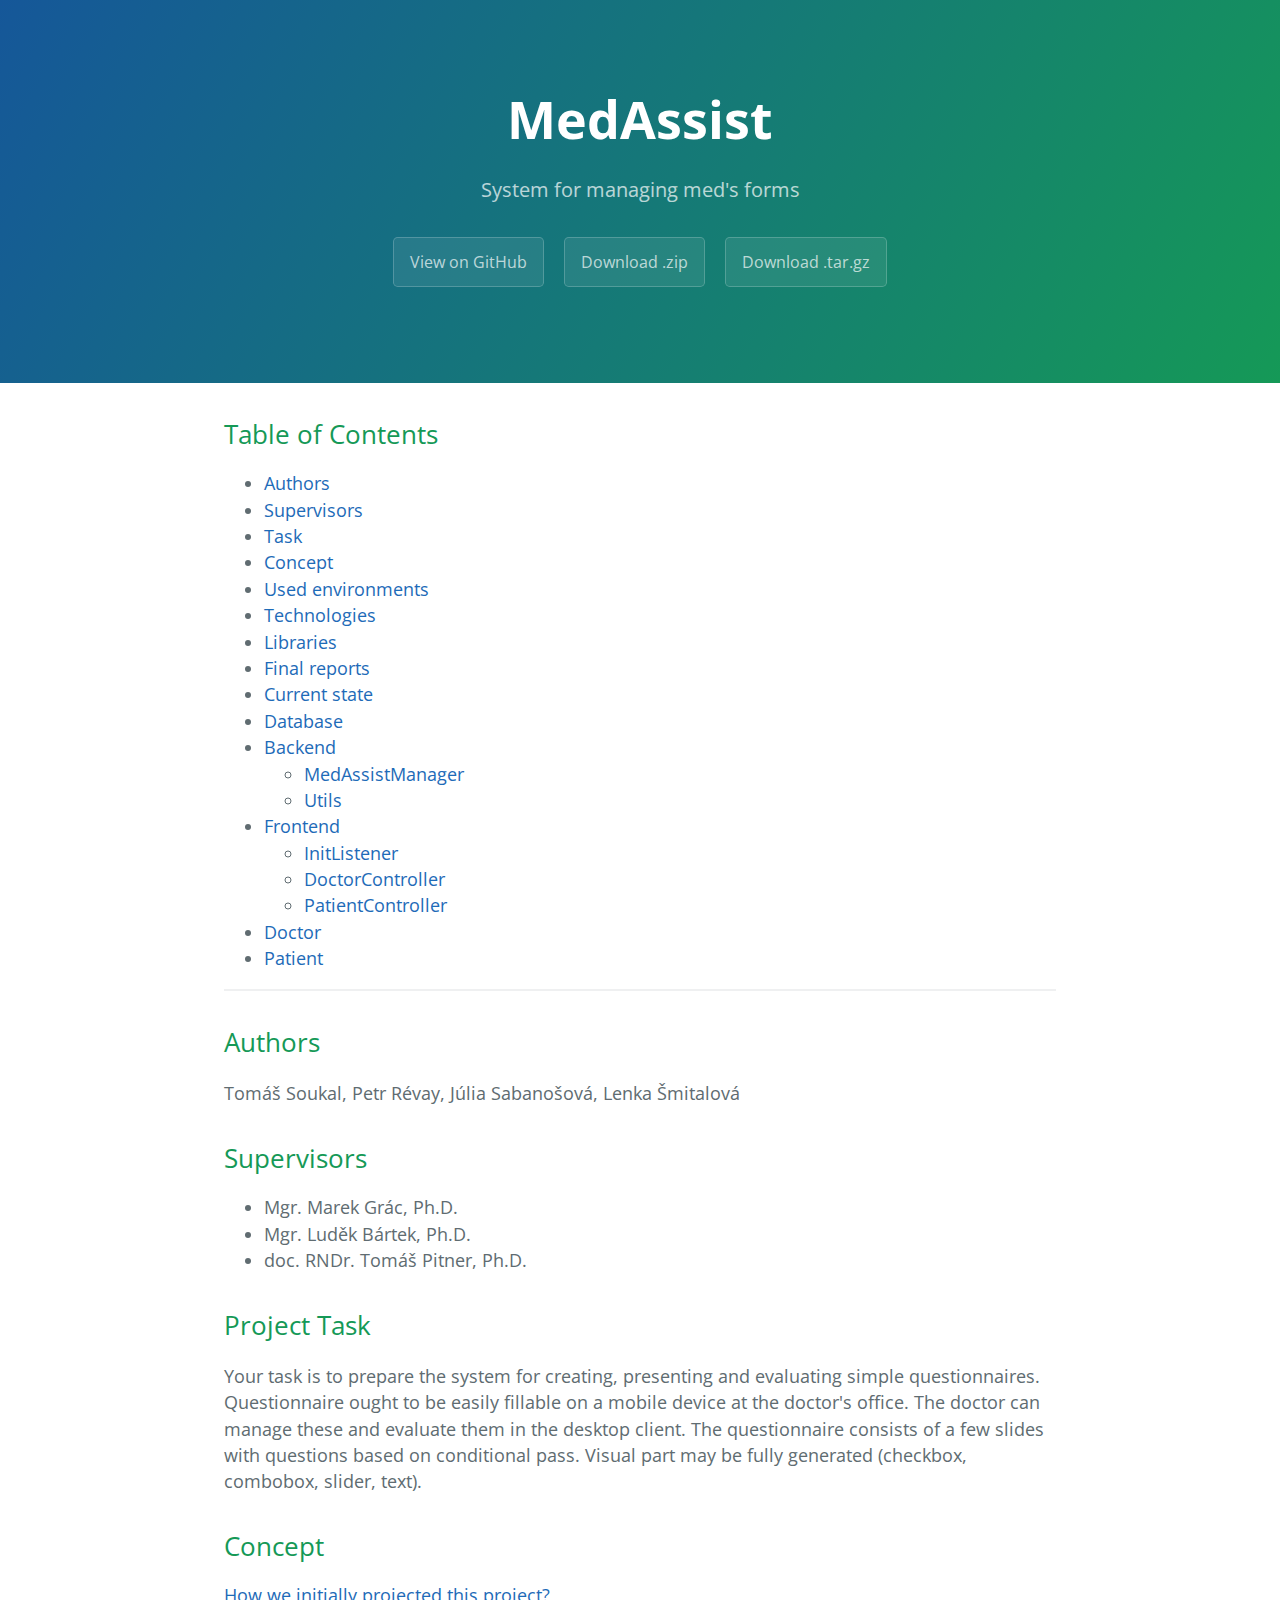
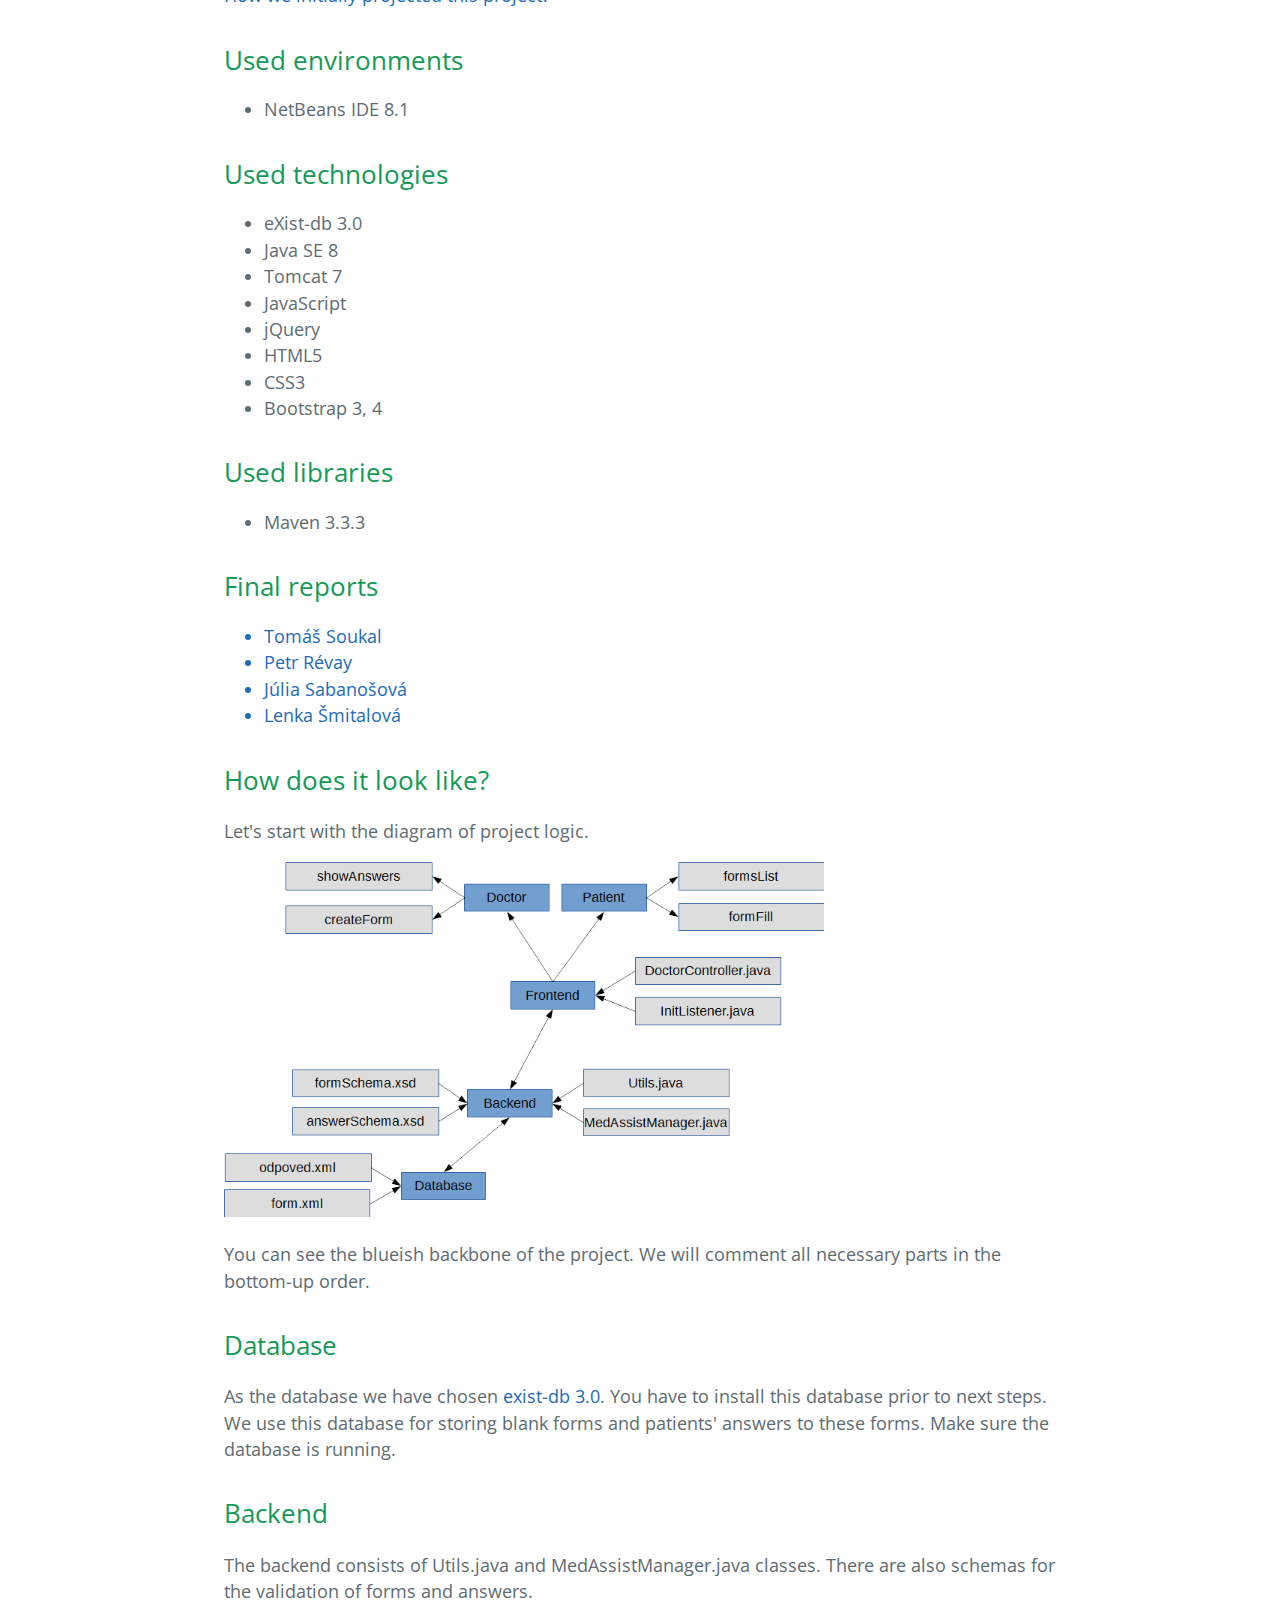
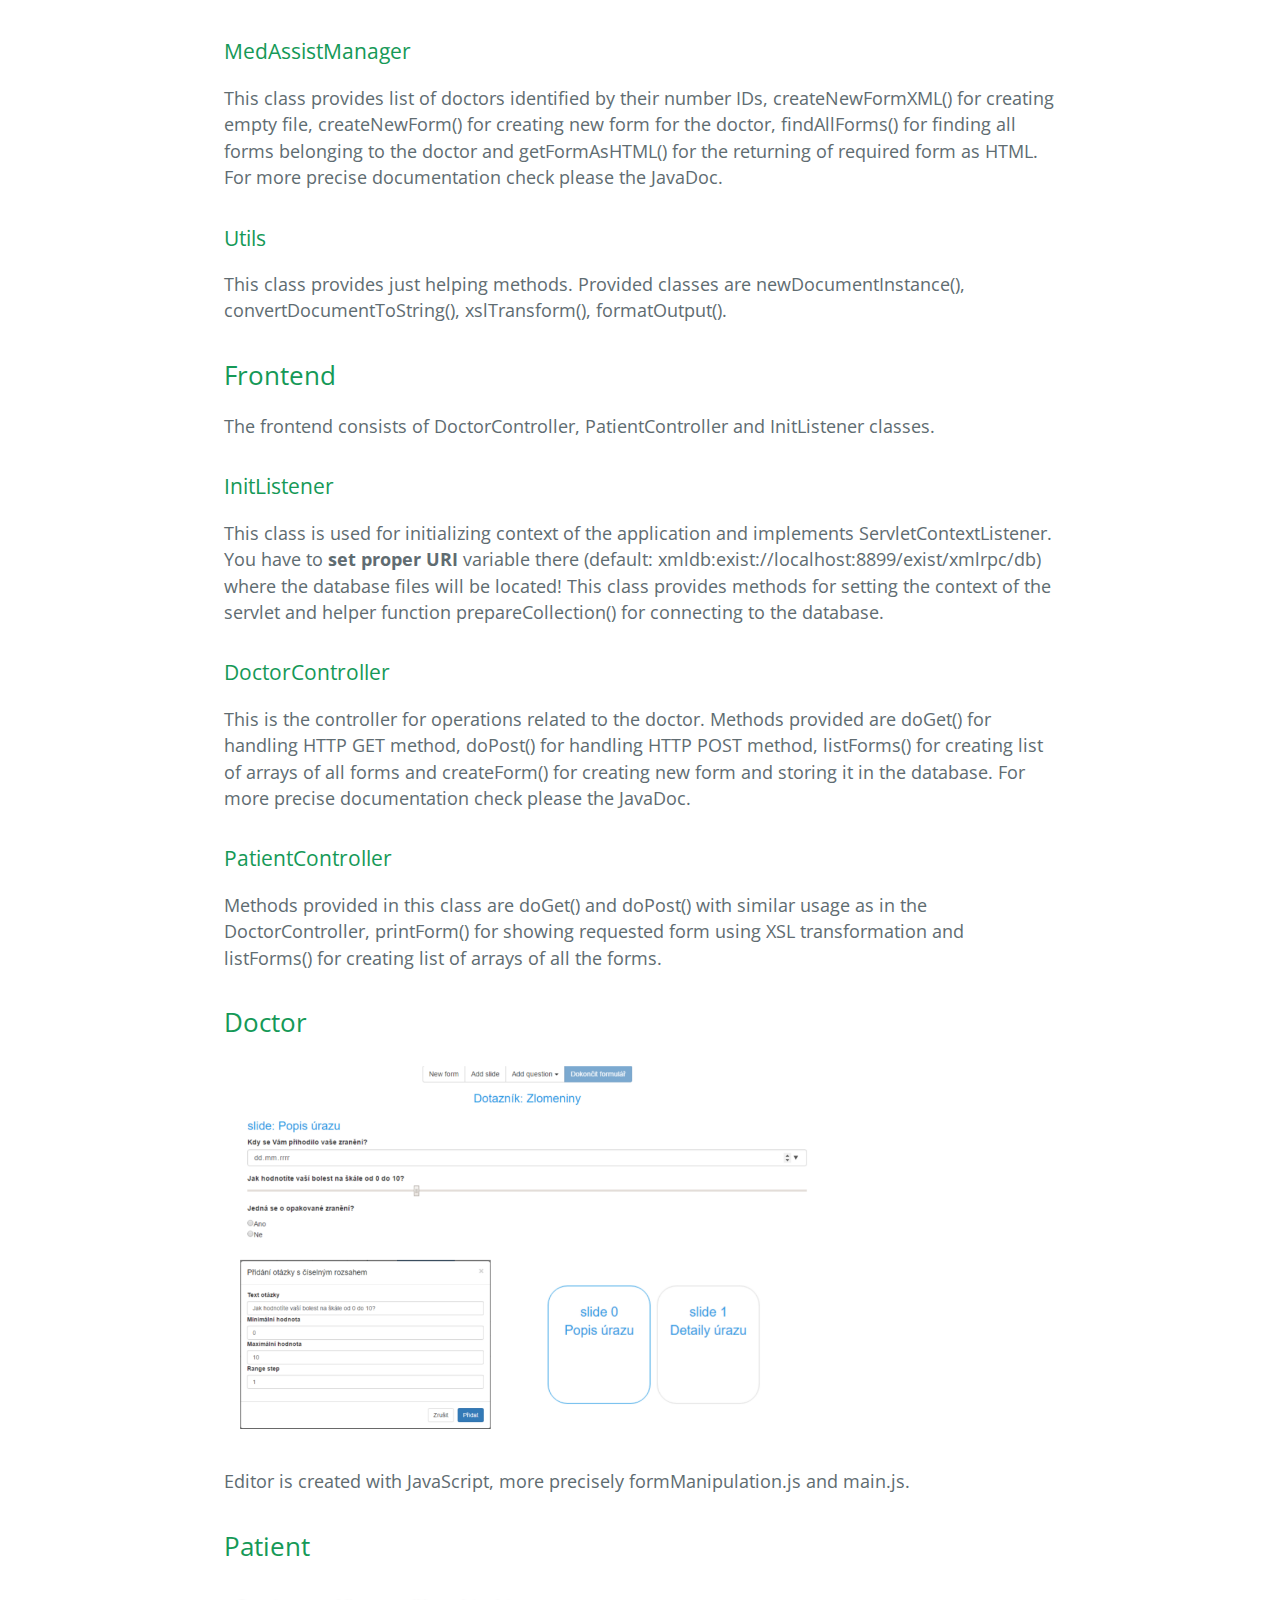
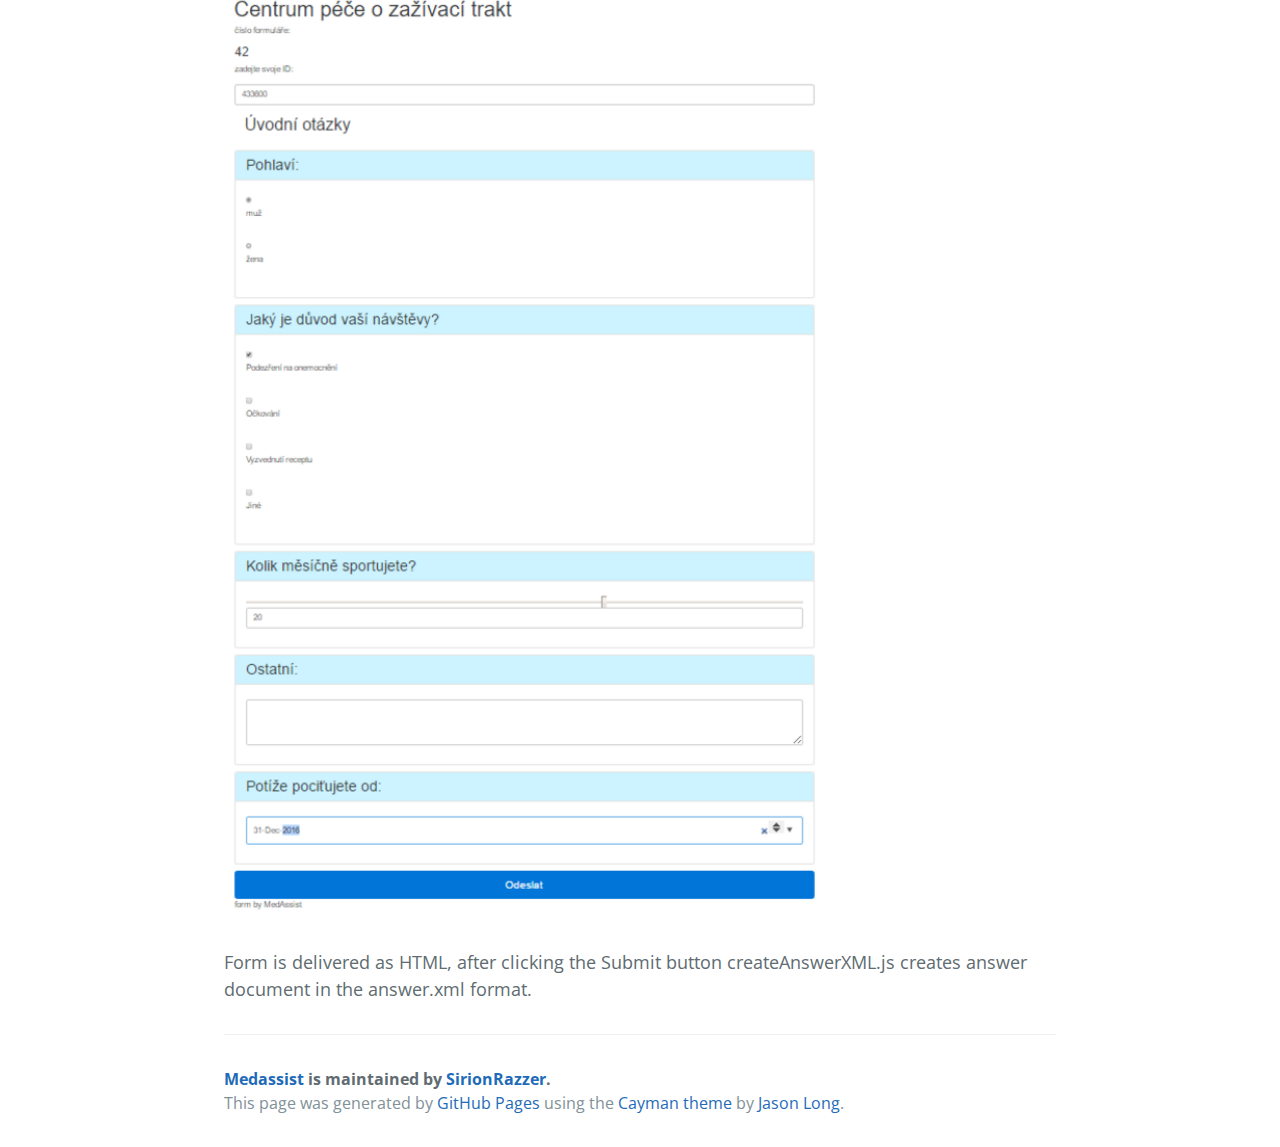
<file: index.html>
<!DOCTYPE html>
<html lang="en-us">
  <head>
    <meta charset="UTF-8">
    <title>Medassist by SirionRazzer</title>
    <meta name="viewport" content="width=device-width, initial-scale=1">
    <link rel="stylesheet" type="text/css" href="stylesheets/normalize.css" media="screen">
    <link href='https://fonts.googleapis.com/css?family=Open+Sans:400,700' rel='stylesheet' type='text/css'>
    <link rel="stylesheet" type="text/css" href="stylesheets/stylesheet.css" media="screen">
    <link rel="stylesheet" type="text/css" href="stylesheets/github-light.css" media="screen">
  </head>
  <body>
    <section class="page-header">
      <h1 class="project-name">MedAssist</h1>
      <h2 class="project-tagline">System for managing med&#39;s forms</h2>
      <a href="https://github.com/SirionRazzer/MedAssist" class="btn">View on GitHub</a>
      <a href="https://github.com/SirionRazzer/MedAssist/zipball/master" class="btn">Download .zip</a>
      <a href="https://github.com/SirionRazzer/MedAssist/tarball/master" class="btn">Download .tar.gz</a>
    </section>

    <section class="main-content">
<h2>
<a id="toc" class="anchor" href="#toc" aria-hidden="true"><span aria-hidden="true" class="octicon octicon-link"></span></a>Table of Contents</h2>
<ul>
  <li><a href="#Authors">Authors</a></li>
  <li><a href="#Supervisors">Supervisors</a></li>
  <li><a href="#Task">Task</a></li>
  <li><a href="#Concept">Concept</a></li>
  <li><a href="#Environments">Used environments</a></li>
  <li><a href="#Technologies">Technologies</a></li>
  <li><a href="#Libraries">Libraries</a></li>
  <li><a href="#Reports">Final reports</a></li>
  <li><a href="#State">Current state</a></li>
  <li><a href="#Database">Database</a></li>
  <li><a href="#Backend">Backend</a></li>
  <ul>
    <li><a href="#MedAssistManager">MedAssistManager</a></li>
    <li><a href="#Utils">Utils</a></li>
  </ul>  
  <li><a href="#Frontend">Frontend</a></li>
   <ul>
    <li><a href="#InitListener">InitListener</a></li>
    <li><a href="#DoctorController">DoctorController</a></li>
    <li><a href="#PatientController">PatientController</a></li>
  </ul>  
  <li><a href="#Doctor">Doctor</a></li>
  <li><a href="#Patient">Patient</a></li>
</ul>
<hr/>
<h2>
<a id="Authors" class="anchor" href="#authors" aria-hidden="true"><span aria-hidden="true" class="octicon octicon-link"></span></a>Authors</h2>
      <p>Tomáš Soukal, Petr Révay, Júlia Sabanošová, Lenka Šmitalová</p>

<h2>
<a id="Supervisors" class="anchor" href="#supervisors" aria-hidden="true"><span aria-hidden="true" class="octicon octicon-link"></span></a>Supervisors</h2>
<ul>
  <li>Mgr. Marek Grác, Ph.D.</li>
  <li>Mgr. Luděk Bártek, Ph.D.</li>
  <li>doc. RNDr. Tomáš Pitner, Ph.D.</li>
</ul>

<h2>
<a id="Task" class="anchor" href="#task" aria-hidden="true"><span aria-hidden="true" class="octicon octicon-link"></span></a>Project Task</h2>
<p>Your task is to prepare the system for creating, presenting and evaluating simple questionnaires. Questionnaire ought to be easily fillable on a mobile device at the doctor's office. The doctor can manage these and evaluate them in the desktop client. The questionnaire consists of a few slides with questions based on conditional pass. Visual part may be fully generated (checkbox, combobox, slider, text).</p>


<h2>
<a id="Concept" class="anchor" href="#concept" aria-hidden="true"><span aria-hidden="true" class="octicon octicon-link"></span></a>Concept</h2>
<a href="concept.html">How we initially projected this project?</a>

<h2>
<a id="Environments" class="anchor" href="#environments" aria-hidden="true"><span aria-hidden="true" class="octicon octicon-link"></span></a>Used environments</h2>
<ul>
  <li>NetBeans IDE 8.1</li>
</ul>

<h2>
<a id="Technologies" class="anchor" href="#technologies" aria-hidden="true"><span aria-hidden="true" class="octicon octicon-link"></span></a>Used technologies</h2>
<ul>
  <li>eXist-db 3.0</li>
  <li>Java SE 8</li>
  <li>Tomcat 7</li>
  <li>JavaScript</li>
  <li>jQuery</li>
  <li>HTML5</li>
  <li>CSS3</li>
  <li>Bootstrap 3, 4</li>
</ul>

<h2>
<a id="Libraries" class="anchor" href="#libraries" aria-hidden="true"><span aria-hidden="true" class="octicon octicon-link"></span></a>Used libraries</h2>
<ul>
  <li>Maven 3.3.3</li>
</ul>


<h2>
<a id="Reports" class="anchor" href="#reports" aria-hidden="true"><span aria-hidden="true" class="octicon octicon-link"></span></a>Final reports</h2>
<ul>
  <a href="https://github.com/SirionRazzer/MedAssist/blob/master/soukal_report.html"><li>Tomáš Soukal</li></a>
  <a href="https://github.com/SirionRazzer/MedAssist/blob/master/revay_report.html"><li>Petr Révay</li></a>
  <a href="https://github.com/SirionRazzer/MedAssist/blob/master/sabanosova_report.html"><li>Júlia Sabanošová</li></a>
  <a href="https://github.com/SirionRazzer/MedAssist/blob/master/smitalova_report.html"><li>Lenka Šmitalová</li></a>
</ul>
<h2>
<a id="State" class="anchor" href="#state" aria-hidden="true"><span aria-hidden="true" class="octicon octicon-link"></span></a>How does it look like?</h2>

<p>Let's start with the diagram of project logic.</p>
<img border="0" alt="MedAssist project diagram" src="appStructure.png" width="600"/>
<p>You can see the blueish backbone of the project. We will comment all necessary parts in the bottom-up order.</p>
      
<h2>
<a id="Database" class="anchor" href="#database" aria-hidden="true"><span aria-hidden="true" class="octicon octicon-link"></span></a>Database</h2>
<p>As the database we have chosen <a href="http://exist-db.org/exist/apps/homepage/index.html">exist-db 3.0</a>. You have to install this database prior to next steps. We use this database for storing blank forms and patients' answers to these forms. Make sure the database is running.</p>

<h2>
<a id="Backend" class="anchor" href="#backend" aria-hidden="true"><span aria-hidden="true" class="octicon octicon-link"></span></a>Backend</h2>
<p>The backend consists of Utils.java and MedAssistManager.java classes. There are also schemas for the validation of forms and answers.</p>
<h3>
<a id="MedAssistManager" class="anchor" href="#medmanag" aria-hidden="true"><span aria-hidden="true" class="octicon octicon-link"></span></a>MedAssistManager</h3>
<p>This class provides list of doctors identified by their number IDs, createNewFormXML() for creating empty file, createNewForm() for creating new form for the doctor, findAllForms() for finding all forms belonging to the doctor and getFormAsHTML() for the returning of required form as HTML. For more precise documentation check please the JavaDoc.</p>
<h3>
<a id="Utils" class="anchor" href="#utils" aria-hidden="true"><span aria-hidden="true" class="octicon octicon-link"></span></a>Utils</h3>
<p>This class provides just helping methods. Provided classes are newDocumentInstance(), convertDocumentToString(), xslTransform(), formatOutput().</p>



<h2>  
<a id="Frontend" class="anchor" href="#frontend" aria-hidden="true"><span aria-hidden="true" class="octicon octicon-link"></span></a>Frontend</h2>
<p>The frontend consists of DoctorController, PatientController and InitListener classes.</p>
<h3>
<a id="InitListener" class="anchor" href="#initlistener" aria-hidden="true"><span aria-hidden="true" class="octicon octicon-link"></span></a>InitListener</h3>
<p>This class is used for initializing context of the application and implements ServletContextListener. You have to <strong>set proper URI</strong> variable there (default: xmldb:exist://localhost:8899/exist/xmlrpc/db) where the database files will be located! This class provides methods for setting the context of the servlet and helper function prepareCollection() for connecting to the database.</p>

<h3>
<a id="DoctorController" class="anchor" href="#doccontrol" aria-hidden="true"><span aria-hidden="true" class="octicon octicon-link"></span></a>DoctorController</h3>
<p>This is the controller for operations related to the doctor. Methods provided are doGet() for handling HTTP GET method, doPost() for handling HTTP POST method, listForms() for creating list of arrays of all forms and createForm() for creating new form and storing it in the database.  For more precise documentation check please the JavaDoc.</p>

<h3>
<a id="PatientController" class="anchor" href="#patcontrol" aria-hidden="true"><span aria-hidden="true" class="octicon octicon-link"></span></a>PatientController</h3>
<p>Methods provided in this class are doGet() and doPost() with similar usage as in the DoctorController, printForm() for showing requested form using XSL transformation and listForms() for creating list of arrays of all the forms.</p>



<h2>  
<a id="Doctor" class="anchor" href="#doctor" aria-hidden="true"><span aria-hidden="true" class="octicon octicon-link"></span></a>Doctor</h2>
<img border="0" alt="Editor" src="editor.PNG" width="600"/>
<p>Editor is created with JavaScript, more precisely formManipulation.js and main.js.</p>
<h2>  
<a id="Patient" class="anchor" href="#patient" aria-hidden="true"><span aria-hidden="true" class="octicon octicon-link"></span></a>Patient</h2>
<img border="0" alt="Form" src="patient_form.PNG" width="600"/>
<p>Form is delivered as HTML, after clicking the Submit button createAnswerXML.js creates answer document in the answer.xml format.</p>

      <footer class="site-footer">
        <span class="site-footer-owner"><a href="https://github.com/SirionRazzer/MedAssist">Medassist</a> is maintained by <a href="https://github.com/SirionRazzer">SirionRazzer</a>.</span>

        <span class="site-footer-credits">This page was generated by <a href="https://pages.github.com">GitHub Pages</a> using the <a href="https://github.com/jasonlong/cayman-theme">Cayman theme</a> by <a href="https://twitter.com/jasonlong">Jason Long</a>.</span>
      </footer>

    </section>

  
  </body>
</html>
</file>
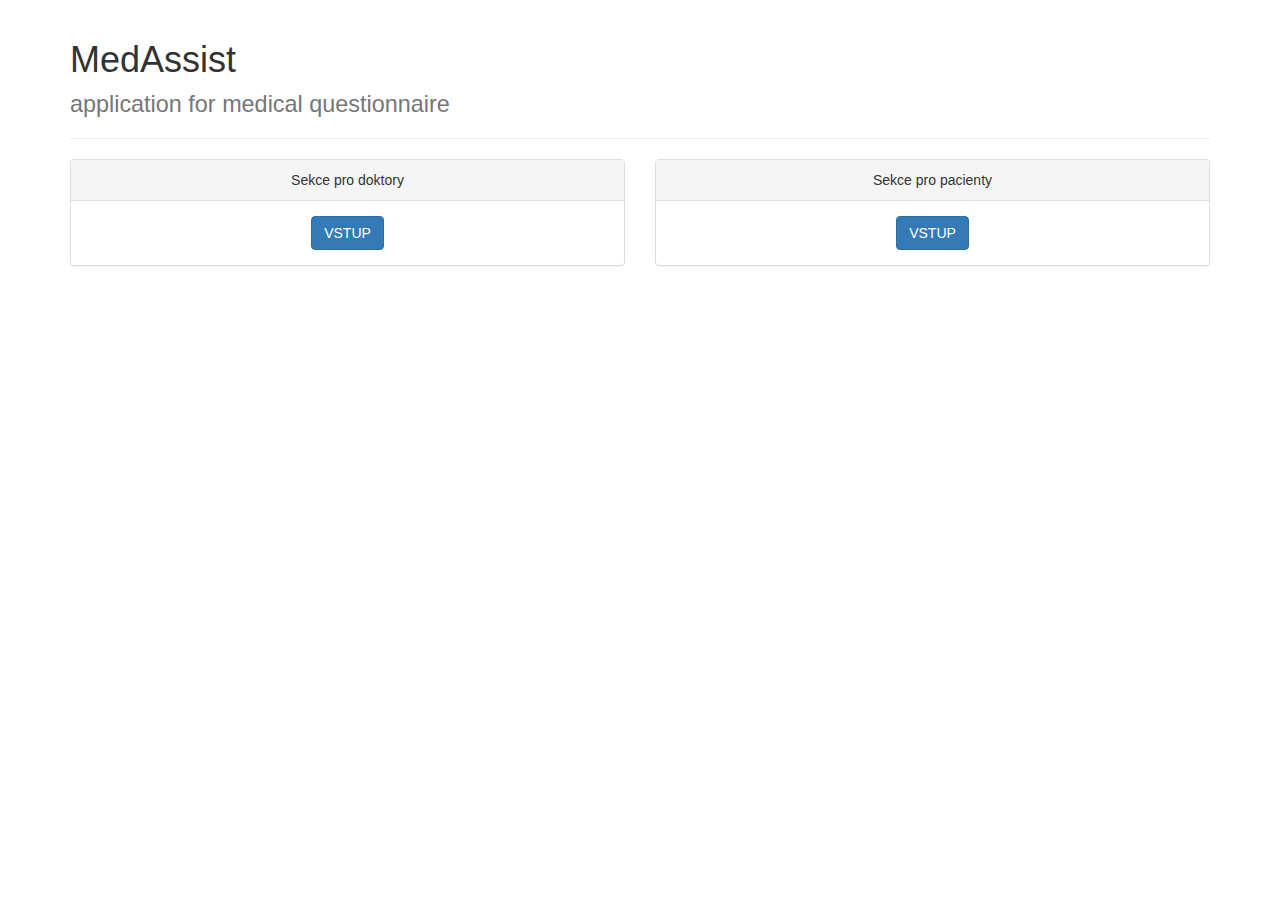
<file: Web/src/main/webapp/index.html>
<!DOCTYPE html>
<html>
    <head>
        <title>Start Page</title>
        <meta http-equiv="Content-Type" content="text/html; charset=UTF-8">
        <link href="https://maxcdn.bootstrapcdn.com/bootstrap/3.3.6/css/bootstrap.min.css" rel="stylesheet">
    </head>
    <body>
        <div class="container">
            <div class="row">
                <div class="col-sm-12">
                    <div class="page-header">
                        <h1>MedAssist<br> <small>application for medical questionnaire</small></h1>
                    </div>
                </div>


            </div>
            <div class="row text-center">
                <div class="col-sm-6">
                    <div class="panel panel-default">
                        <div class="panel-heading">
                            Sekce pro doktory
                        </div>
                        <div class="panel-body">
                            <a><button class="btn btn-primary">VSTUP</button></a>
                        </div>
                    </div>
                </div>

                <div class="col-sm-6">
                    <div class="panel panel-default">
                        <div class="panel-heading">
                            Sekce pro pacienty
                        </div>
                        <div class="panel-body">
                            <a href="Doctor/formCreatePage"><button class="btn btn-primary">VSTUP</button></a>
                        </div>
                    </div>
                </div>
            </div>
        </div>
    </body>

</html>
</file>
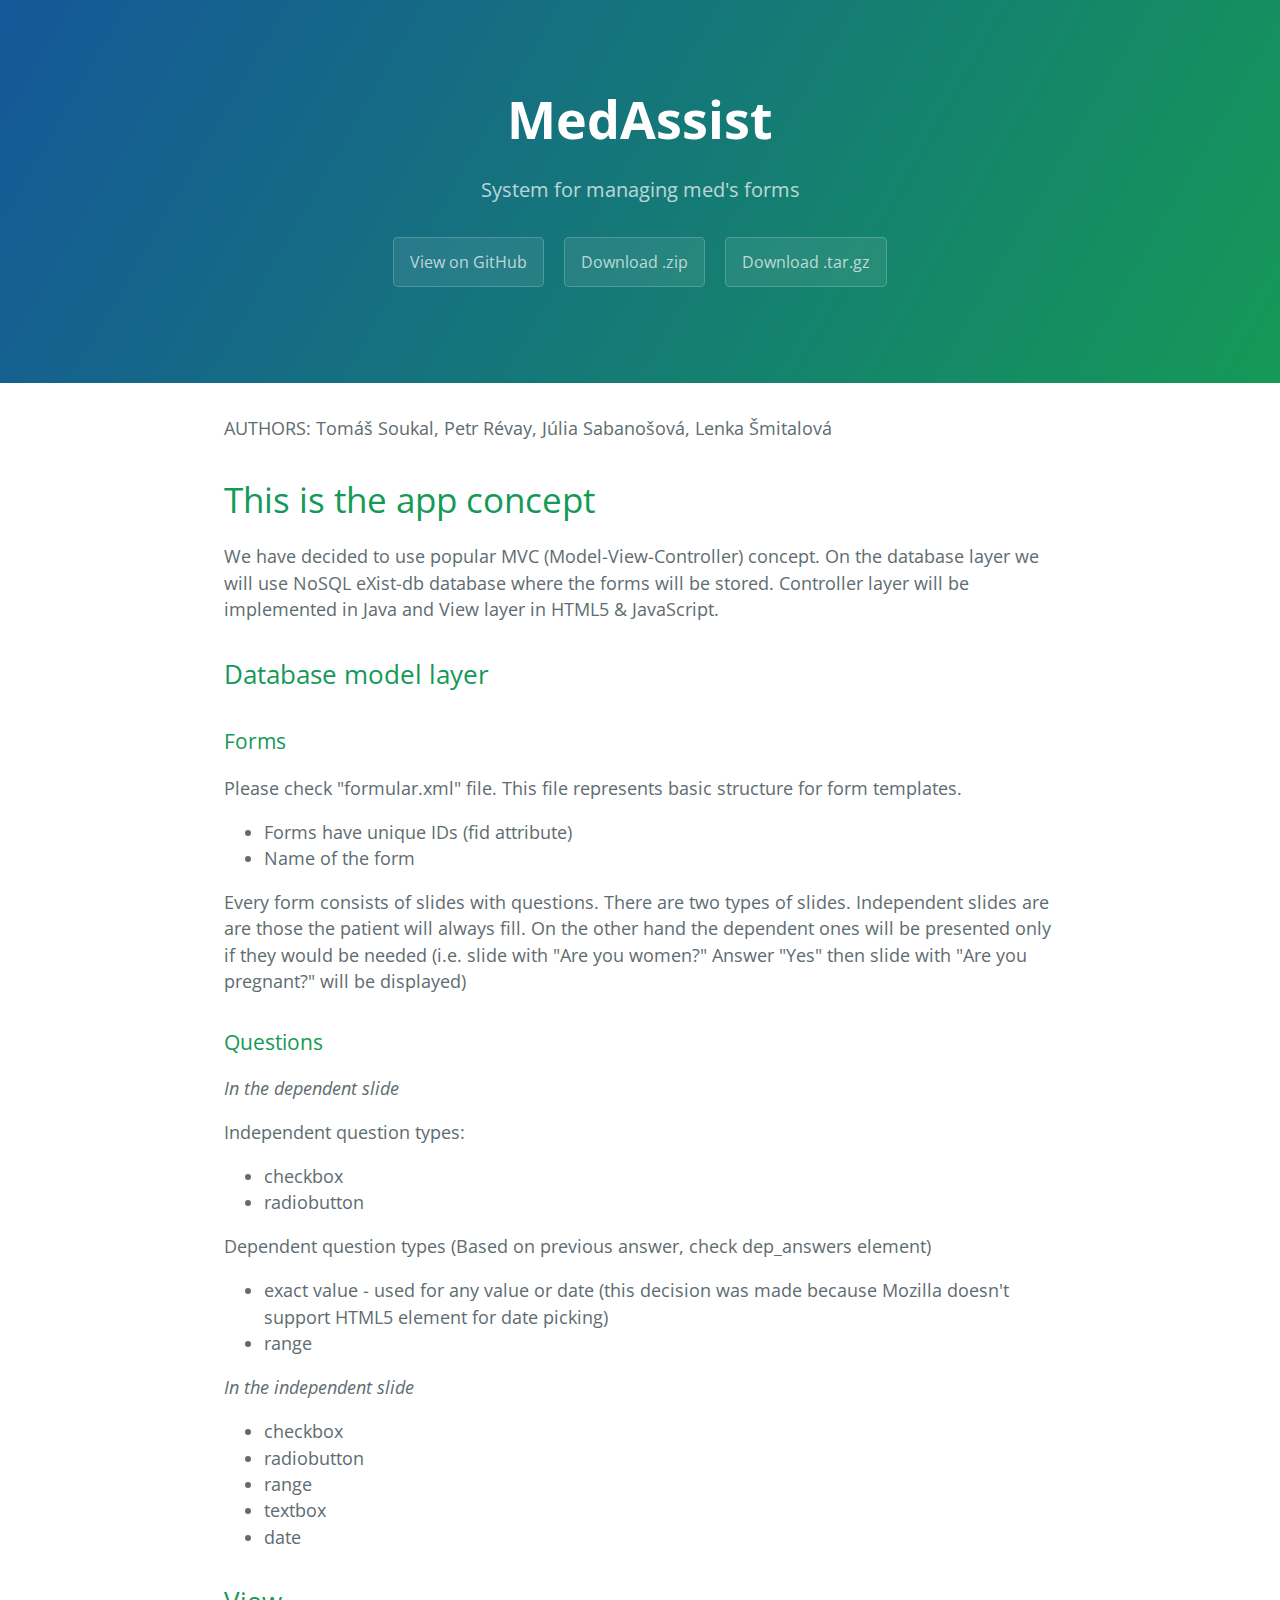
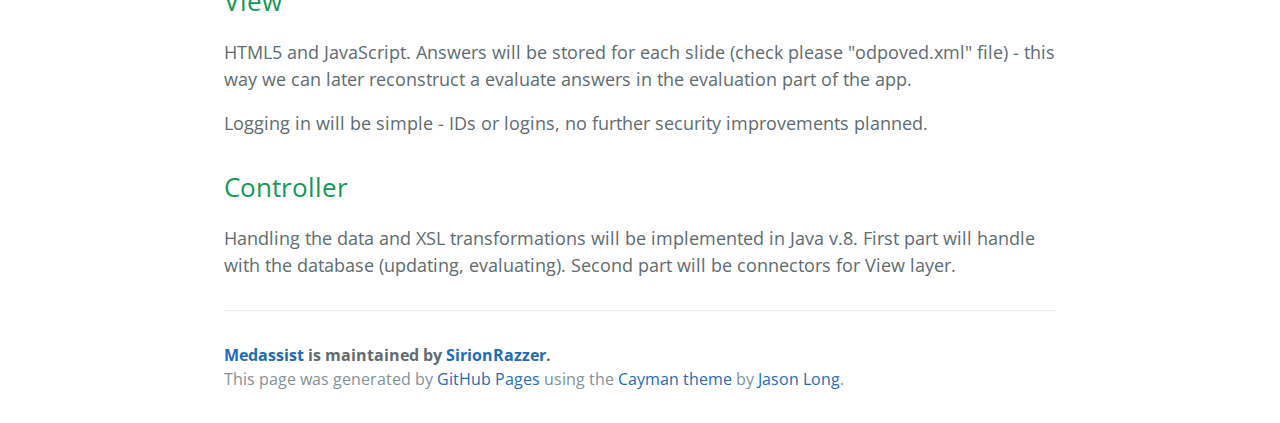
<file: concept.html>
<!DOCTYPE html>
<html lang="en-us">
  <head>
    <meta charset="UTF-8">
    <title>Medassist by SirionRazzer</title>
    <meta name="viewport" content="width=device-width, initial-scale=1">
    <link rel="stylesheet" type="text/css" href="stylesheets/normalize.css" media="screen">
    <link href='https://fonts.googleapis.com/css?family=Open+Sans:400,700' rel='stylesheet' type='text/css'>
    <link rel="stylesheet" type="text/css" href="stylesheets/stylesheet.css" media="screen">
    <link rel="stylesheet" type="text/css" href="stylesheets/github-light.css" media="screen">
  </head>
  <body>
    <section class="page-header">
      <h1 class="project-name">MedAssist</h1>
      <h2 class="project-tagline">System for managing med&#39;s forms</h2>
      <a href="https://github.com/SirionRazzer/MedAssist" class="btn">View on GitHub</a>
      <a href="https://github.com/SirionRazzer/MedAssist/zipball/master" class="btn">Download .zip</a>
      <a href="https://github.com/SirionRazzer/MedAssist/tarball/master" class="btn">Download .tar.gz</a>
    </section>

    <section class="main-content">
      <p>AUTHORS: Tomáš Soukal, Petr Révay, Júlia Sabanošová, Lenka Šmitalová</p>

<h1>
<a id="this-is-the-app-concept" class="anchor" href="#this-is-the-app-concept" aria-hidden="true"><span aria-hidden="true" class="octicon octicon-link"></span></a>This is the app concept</h1>

<p>We have decided to use popular MVC (Model-View-Controller) concept. On the database layer we will use NoSQL eXist-db database where the forms will be stored. Controller layer will be implemented in Java and View layer in HTML5 &amp; JavaScript.</p>

<h2>
<a id="database-model-layer" class="anchor" href="#database-model-layer" aria-hidden="true"><span aria-hidden="true" class="octicon octicon-link"></span></a>Database model layer</h2>

<h3>
<a id="forms" class="anchor" href="#forms" aria-hidden="true"><span aria-hidden="true" class="octicon octicon-link"></span></a>Forms</h3>

<p>Please check "formular.xml" file. This file represents basic structure for form templates. </p>

<ul>
<li>Forms have unique IDs (fid attribute)</li>
<li>Name of the form</li>
</ul>

<p>Every form consists of slides with questions. There are two types of slides. Independent slides are are those the patient will always fill. On the other hand the dependent ones will be presented only if they would be needed (i.e. slide with "Are you women?" Answer "Yes" then slide with "Are you pregnant?" will be displayed)</p>

<h3>
<a id="questions" class="anchor" href="#questions" aria-hidden="true"><span aria-hidden="true" class="octicon octicon-link"></span></a>Questions</h3>

<p><em>In the dependent slide</em></p>

<p>Independent question types:</p>

<ul>
<li>checkbox</li>
<li>radiobutton</li>
</ul>

<p>Dependent question types (Based on previous answer, check dep_answers element)</p>

<ul>
<li>exact value - used for any value or date (this decision was made because Mozilla doesn't support HTML5 element for date picking)</li>
<li>range</li>
</ul>

<p><em>In the independent slide</em></p>

<ul>
<li>checkbox</li>
<li>radiobutton</li>
<li>range</li>
<li>textbox</li>
<li>date</li>
</ul>

<h2>
<a id="view" class="anchor" href="#view" aria-hidden="true"><span aria-hidden="true" class="octicon octicon-link"></span></a>View</h2>

<p>HTML5 and JavaScript. Answers will be stored for each slide (check please "odpoved.xml" file) - this way we can later reconstruct a evaluate answers in the evaluation part of the app.</p>

<p>Logging in will be simple - IDs or logins, no further security improvements planned.</p>

<h2>
<a id="controller" class="anchor" href="#controller" aria-hidden="true"><span aria-hidden="true" class="octicon octicon-link"></span></a>Controller</h2>

<p>Handling the data and XSL transformations will be implemented in Java v.8. First part will handle with the database (updating, evaluating). Second part will be connectors for View layer.</p>

      <footer class="site-footer">
        <span class="site-footer-owner"><a href="https://github.com/SirionRazzer/MedAssist">Medassist</a> is maintained by <a href="https://github.com/SirionRazzer">SirionRazzer</a>.</span>

        <span class="site-footer-credits">This page was generated by <a href="https://pages.github.com">GitHub Pages</a> using the <a href="https://github.com/jasonlong/cayman-theme">Cayman theme</a> by <a href="https://twitter.com/jasonlong">Jason Long</a>.</span>
      </footer>

    </section>

  
  </body>
</html>
</file>
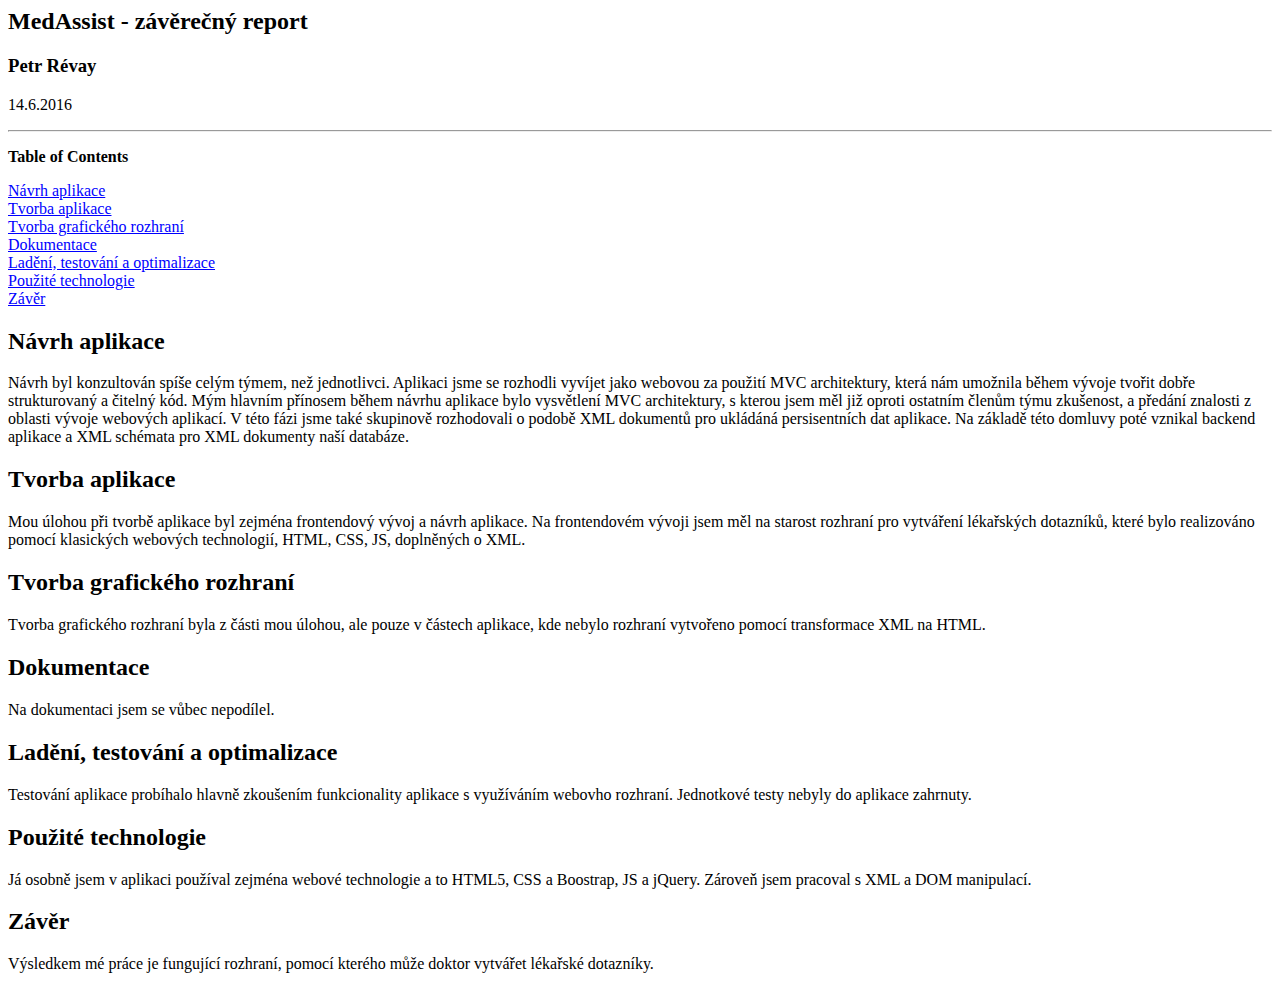
<file: revay_report.html>
<html><head><meta http-equiv="Content-Type" content="text/html; charset=ISO-8859-1"><title>MedAssist - z�v&#283;re&#269;n� report</title><meta name="generator" content="DocBook XSL Stylesheets V1.78.1"></head><body bgcolor="white" text="black" link="#0000FF" vlink="#840084" alink="#0000FF"><div class="article"><div class="titlepage"><div><div><h2 class="title"><a name="idm140424944700752"></a>
            MedAssist - z�v&#283;re&#269;n� report
        </h2></div><div><div class="author"><h3 class="author"><span class="firstname">
                Petr
            </span> <span class="surname">
                R�vay
            </span></h3></div></div><div><p class="pubdate">
        14.6.2016
        </p></div></div><hr></div><div class="toc"><p><b>Table of Contents</b></p><dl class="toc"><dt><span class="section"><a href="#idm140424946694112">
        N�vrh aplikace
        </a></span></dt><dt><span class="section"><a href="#idm140424946691552">
        Tvorba aplikace
        </a></span></dt><dt><span class="section"><a href="#idm140424946689680">
        Tvorba grafick�ho rozhran�
        </a></span></dt><dt><span class="section"><a href="#idm140424945935232">
        Dokumentace
        </a></span></dt><dt><span class="section"><a href="#idm140424945933952">
        Lad&#283;n�, testov�n� a optimalizace
        </a></span></dt><dt><span class="section"><a href="#idm140424945932304">
        Pou&#382;it� technologie
        </a></span></dt><dt><span class="section"><a href="#idm140424945930784">
        Z�v&#283;r
        </a></span></dt></dl></div><div class="section"><div class="titlepage"><div><div><h2 class="title" style="clear: both"><a name="idm140424946694112"></a>
        N�vrh aplikace
        </h2></div></div></div><p>
        N�vrh byl konzultov�n sp�&#353;e cel�m t�mem, ne&#382; jednotlivci. Aplikaci jsme se rozhodli vyv�jet jako webovou za pou&#382;it� MVC architektury, kter� n�m umo&#382;nila b&#283;hem v�voje tvo&#345;it dob&#345;e strukturovan� a &#269;iteln� k�d. M�m hlavn�m p&#345;�nosem b&#283;hem n�vrhu aplikace bylo vysv&#283;tlen� MVC architektury, s kterou jsem m&#283;l ji&#382; oproti ostatn�m &#269;len&#367;m t�mu zku&#353;enost, a p&#345;ed�n� znalosti z oblasti v�voje webov�ch aplikac�. V t�to f�zi jsme tak� skupinov&#283; rozhodovali o podob&#283; XML dokument&#367; pro ukl�d�n� persisentn�ch dat aplikace. Na z�klad&#283; t�to domluvy pot� vznikal backend aplikace a XML sch�mata pro XML dokumenty na&#353;� datab�ze.
        </p></div><div class="section"><div class="titlepage"><div><div><h2 class="title" style="clear: both"><a name="idm140424946691552"></a>
        Tvorba aplikace
        </h2></div></div></div><p>
            Mou �lohou p&#345;i tvorb&#283; aplikace byl zejm�na frontendov� v�voj a n�vrh aplikace. Na frontendov�m v�voji jsem m&#283;l na starost rozhran� pro vytv�&#345;en� l�ka&#345;sk�ch dotazn�k&#367;, kter� bylo realizov�no pomoc� klasick�ch webov�ch technologi�, HTML, CSS, JS, dopln&#283;n�ch o XML.
        </p></div><div class="section"><div class="titlepage"><div><div><h2 class="title" style="clear: both"><a name="idm140424946689680"></a>
        Tvorba grafick�ho rozhran�
        </h2></div></div></div><p>
        Tvorba grafick�ho rozhran� byla z &#269;�sti mou �lohou, ale pouze v &#269;�stech aplikace, kde nebylo rozhran� vytvo&#345;eno pomoc� transformace XML na HTML.
        </p></div><div class="section"><div class="titlepage"><div><div><h2 class="title" style="clear: both"><a name="idm140424945935232"></a>
        Dokumentace
        </h2></div></div></div><p>
        Na dokumentaci jsem se v&#367;bec nepod�lel.
        </p></div><div class="section"><div class="titlepage"><div><div><h2 class="title" style="clear: both"><a name="idm140424945933952"></a>
        Lad&#283;n�, testov�n� a optimalizace
        </h2></div></div></div><p>
        Testov�n� aplikace prob�halo hlavn&#283; zkou&#353;en�m funkcionality aplikace s vyu&#382;�v�n�m webovho rozhran�. Jednotkov� testy nebyly do aplikace zahrnuty.
        </p></div><div class="section"><div class="titlepage"><div><div><h2 class="title" style="clear: both"><a name="idm140424945932304"></a>
        Pou&#382;it� technologie
        </h2></div></div></div><p>
        J� osobn&#283; jsem v aplikaci pou&#382;�val zejm�na webov� technologie a to HTML5, CSS a Boostrap, JS a jQuery. Z�rove&#328; jsem pracoval s XML a DOM manipulac�.
        </p></div><div class="section"><div class="titlepage"><div><div><h2 class="title" style="clear: both"><a name="idm140424945930784"></a>
        Z�v&#283;r
        </h2></div></div></div><p>
        V�sledkem m� pr�ce je funguj�c� rozhran�, pomoc� kter�ho m&#367;&#382;e doktor vytv�&#345;et l�ka&#345;sk� dotazn�ky.
        </p></div></div></body></html>
</file>
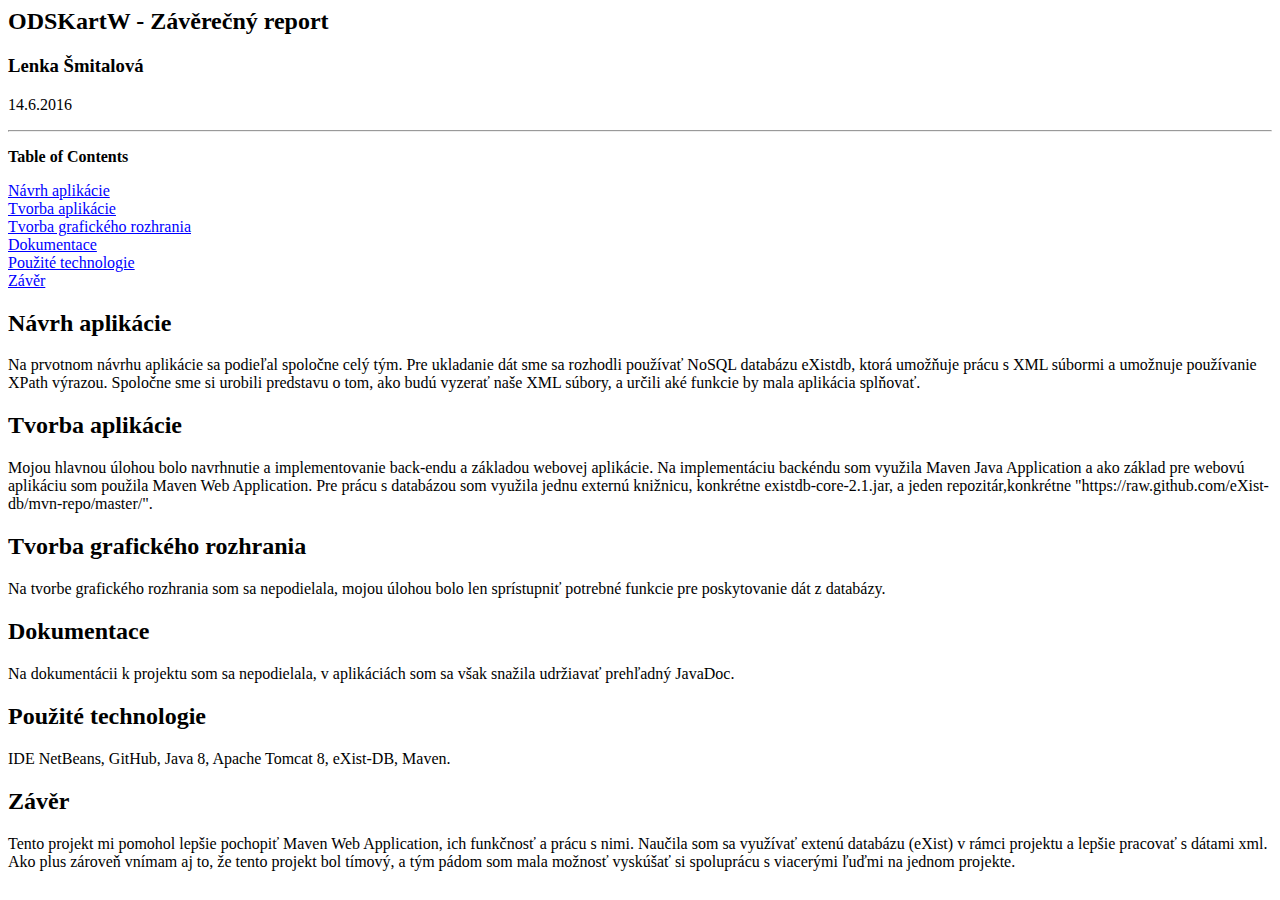
<file: smitalova_report.html>
<html><head><meta http-equiv="Content-Type" content="text/html; charset=ISO-8859-1"><title>ODSKartW - Z�v&#283;re&#269;n� report</title><meta name="generator" content="DocBook XSL Stylesheets V1.78.1"></head><body bgcolor="white" text="black" link="#0000FF" vlink="#840084" alink="#0000FF"><div class="article"><div class="titlepage"><div><div><h2 class="title"><a name="idm140459722558256"></a>
            ODSKartW - Z�v&#283;re&#269;n� report
        </h2></div><div><div class="author"><h3 class="author"><span class="firstname">
                Lenka
            </span> <span class="surname">
                &#352;mitalov�
            </span></h3></div></div><div><p class="pubdate">
        14.6.2016
        </p></div></div><hr></div><div class="toc"><p><b>Table of Contents</b></p><dl class="toc"><dt><span class="section"><a href="#idm140459722554848">
        N�vrh aplik�cie
        </a></span></dt><dt><span class="section"><a href="#idm140459721819952">
        Tvorba aplik�cie
        </a></span></dt><dt><span class="section"><a href="#idm140459721818128">
        Tvorba grafick�ho rozhrania
        </a></span></dt><dt><span class="section"><a href="#idm140459721816656">
        Dokumentace
        </a></span></dt><dt><span class="section"><a href="#idm140459721815232">
        Pou&#382;it� technologie
        </a></span></dt><dt><span class="section"><a href="#idm140459721813904">
        Z�v&#283;r
        </a></span></dt></dl></div><div class="section"><div class="titlepage"><div><div><h2 class="title" style="clear: both"><a name="idm140459722554848"></a>
        N�vrh aplik�cie
        </h2></div></div></div><p>
			Na prvotnom n�vrhu aplik�cie sa podie&#318;al spolo&#269;ne cel� t�m. Pre ukladanie d�t sme sa rozhodli pou&#382;�va&#357; NoSQL datab�zu eXistdb, ktor� umo&#382;&#328;uje 
			pr�cu s XML s�bormi a umo&#382;nuje pou&#382;�vanie XPath v�razou. Spolo&#269;ne sme si urobili predstavu o tom, ako bud� vyzera&#357; na&#353;e XML s�bory, a ur&#269;ili 
			ak� funkcie by mala aplik�cia spl&#328;ova&#357;.
        </p></div><div class="section"><div class="titlepage"><div><div><h2 class="title" style="clear: both"><a name="idm140459721819952"></a>
        Tvorba aplik�cie
        </h2></div></div></div><p>
            Mojou hlavnou �lohou bolo navrhnutie a implementovanie back-endu a z�kladou webovej aplik�cie. Na implement�ciu back�ndu som vyu&#382;ila Maven
			Java Application a ako z�klad pre webov� aplik�ciu som pou&#382;ila Maven Web Application. Pre pr�cu s datab�zou som vyu&#382;ila jednu extern� kni&#382;nicu,
			konkr�tne existdb-core-2.1.jar, a jeden repozit�r,konkr�tne "https://raw.github.com/eXist-db/mvn-repo/master/".
        </p></div><div class="section"><div class="titlepage"><div><div><h2 class="title" style="clear: both"><a name="idm140459721818128"></a>
        Tvorba grafick�ho rozhrania
        </h2></div></div></div><p>
			Na tvorbe grafick�ho rozhrania som sa nepodielala, mojou �lohou bolo len spr�stupni&#357; potrebn� funkcie pre poskytovanie d�t z datab�zy.
        </p></div><div class="section"><div class="titlepage"><div><div><h2 class="title" style="clear: both"><a name="idm140459721816656"></a>
        Dokumentace
        </h2></div></div></div><p>
			Na dokument�cii k projektu som sa nepodielala, v aplik�ci�ch som sa v&#353;ak sna&#382;ila udr&#382;iava&#357; preh&#318;adn� JavaDoc.
        </p></div><div class="section"><div class="titlepage"><div><div><h2 class="title" style="clear: both"><a name="idm140459721815232"></a>
        Pou&#382;it� technologie
        </h2></div></div></div><p>
			IDE NetBeans, GitHub, Java 8, Apache Tomcat 8, eXist-DB, Maven.
        </p></div><div class="section"><div class="titlepage"><div><div><h2 class="title" style="clear: both"><a name="idm140459721813904"></a>
        Z�v&#283;r
        </h2></div></div></div><p>
			Tento projekt mi pomohol lep&#353;ie pochopi&#357; Maven Web Application, ich funk&#269;nos&#357; a pr�cu s nimi. Nau&#269;ila som sa vyu&#382;�va&#357; exten� datab�zu (eXist)
			v r�mci projektu a lep&#353;ie pracova&#357; s d�tami xml. Ako plus z�rove&#328; vn�mam aj to, &#382;e tento projekt bol t�mov�, a t�m p�dom som mala mo&#382;nos&#357;
			vysk�&#353;a&#357; si spolupr�cu s viacer�mi &#318;u&#271;mi na jednom projekte.
        </p></div></div></body></html>
</file>
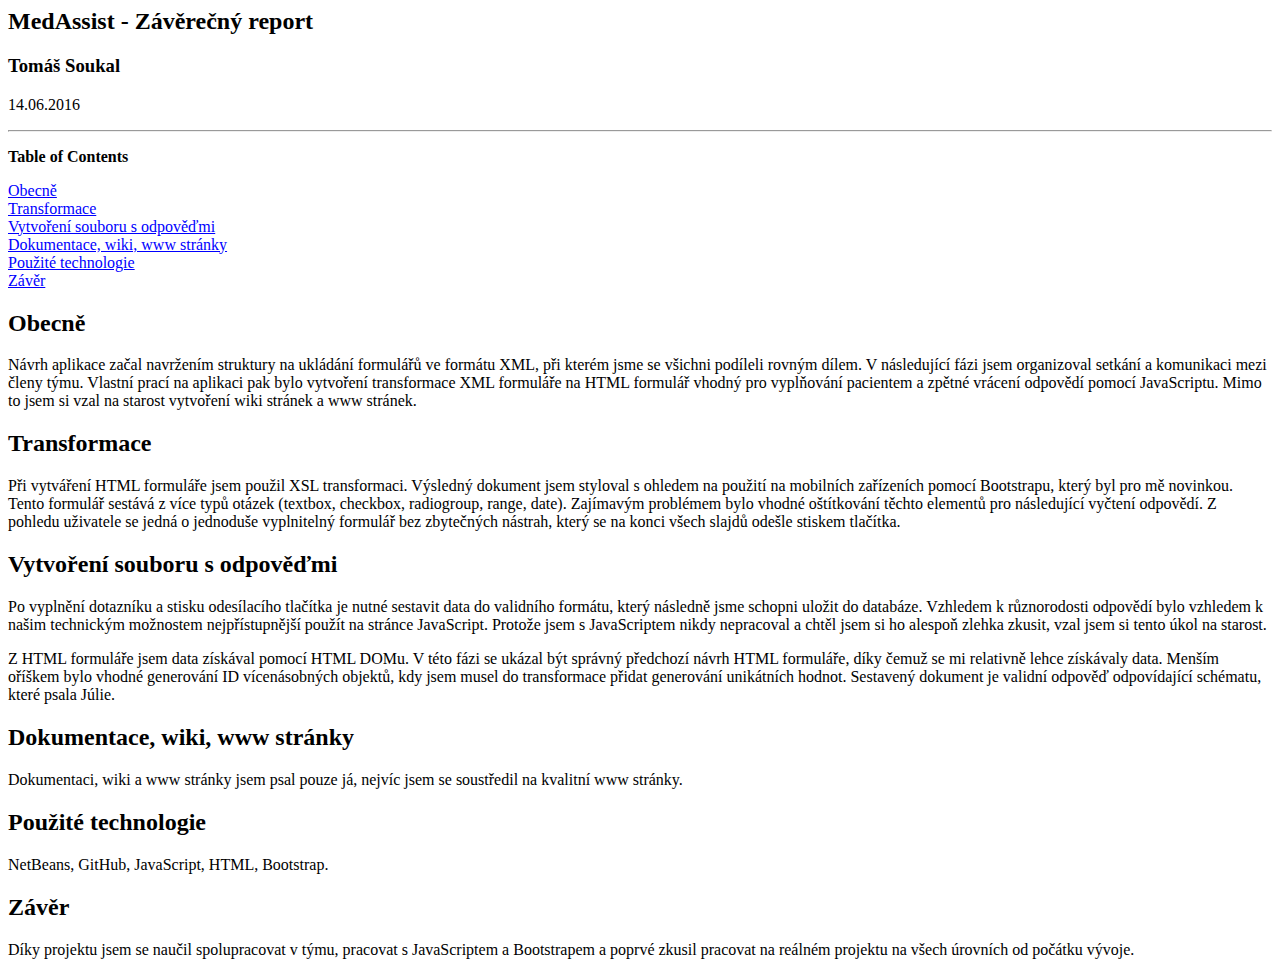
<file: soukal_report.html>
<html><head><meta http-equiv="Content-Type" content="text/html; charset=ISO-8859-1"><title>MedAssist - Z�v&#283;re&#269;n� report</title><meta name="generator" content="DocBook XSL Stylesheets V1.78.1"></head><body bgcolor="white" text="black" link="#0000FF" vlink="#840084" alink="#0000FF"><div class="article"><div class="titlepage"><div><div><h2 class="title"><a name="idm139688294779664"></a>
            MedAssist - Z�v&#283;re&#269;n� report
        </h2></div><div><div class="author"><h3 class="author"><span class="firstname">
                Tom�&#353;
            </span> <span class="surname">
                Soukal
            </span></h3></div></div><div><p class="pubdate">
        14.06.2016
        </p></div></div><hr></div><div class="toc"><p><b>Table of Contents</b></p><dl class="toc"><dt><span class="section"><a href="#idm139688294776208">
        Obecn&#283;
        </a></span></dt><dt><span class="section"><a href="#idm139688294092016">
        Transformace
        </a></span></dt><dt><span class="section"><a href="#idm139688294090224">
        Vytvo&#345;en� souboru s odpov&#283;&#271;mi
        </a></span></dt><dt><span class="section"><a href="#idm139688294087360">
        Dokumentace, wiki, www str�nky
        </a></span></dt><dt><span class="section"><a href="#idm139688294085824">
        Pou&#382;it� technologie
        </a></span></dt><dt><span class="section"><a href="#idm139688294084672">
        Z�v&#283;r
        </a></span></dt></dl></div><div class="section"><div class="titlepage"><div><div><h2 class="title" style="clear: both"><a name="idm139688294776208"></a>
        Obecn&#283;
        </h2></div></div></div><p>
         N�vrh aplikace za&#269;al navr&#382;en�m struktury na ukl�d�n� formul�&#345;&#367; ve form�tu XML, p&#345;i kter�m jsme se v&#353;ichni pod�leli rovn�m d�lem. V n�sleduj�c� f�zi jsem organizoval setk�n� a komunikaci mezi &#269;leny t�mu. Vlastn� prac� na aplikaci pak bylo vytvo&#345;en� transformace XML formul�&#345;e na HTML formul�&#345; vhodn� pro vypl&#328;ov�n� pacientem a zp&#283;tn� vr�cen� odpov&#283;d� pomoc� JavaScriptu. Mimo to jsem si vzal na starost vytvo&#345;en� wiki str�nek a www str�nek.
        </p></div><div class="section"><div class="titlepage"><div><div><h2 class="title" style="clear: both"><a name="idm139688294092016"></a>
        Transformace
        </h2></div></div></div><p>
            P&#345;i vytv�&#345;en� HTML formul�&#345;e jsem pou&#382;il XSL transformaci. V�sledn� dokument jsem styloval s ohledem na pou&#382;it� na mobiln�ch za&#345;�zen�ch pomoc� Bootstrapu, kter� byl pro m&#283; novinkou. Tento formul�&#345; sest�v� z v�ce typ&#367; ot�zek (textbox, checkbox, radiogroup, range, date). Zaj�mav�m probl�mem bylo vhodn� o&#353;t�tkov�n� t&#283;chto element&#367; pro n�sleduj�c� vy&#269;ten� odpov&#283;d�. Z pohledu u&#382;ivatele se jedn� o jednodu&#353;e vyplniteln� formul�&#345; bez zbyte&#269;n�ch n�strah, kter� se na konci v&#353;ech slajd&#367; ode&#353;le stiskem tla&#269;�tka.
        </p></div><div class="section"><div class="titlepage"><div><div><h2 class="title" style="clear: both"><a name="idm139688294090224"></a>
        Vytvo&#345;en� souboru s odpov&#283;&#271;mi
        </h2></div></div></div><p>
            Po vypln&#283;n� dotazn�ku a stisku odes�lac�ho tla&#269;�tka je nutn� sestavit data do validn�ho form�tu, kter� n�sledn&#283; jsme schopni ulo&#382;it do datab�ze. Vzhledem k r&#367;znorodosti odpov&#283;d� bylo vzhledem k na&#353;im technick�m mo&#382;nostem nejp&#345;�stupn&#283;j&#353;� pou&#382;�t na str�nce JavaScript. Proto&#382;e jsem s JavaScriptem nikdy nepracoval a cht&#283;l jsem si ho alespo&#328; zlehka zkusit, vzal jsem si tento �kol na starost.
        </p><p>
            Z HTML formul�&#345;e jsem data z�sk�val pomoc� HTML DOMu. V t�to f�zi se uk�zal b�t spr�vn� p&#345;edchoz� n�vrh HTML formul�&#345;e, d�ky &#269;emu&#382; se mi relativn&#283; lehce z�sk�valy data. Men&#353;�m o&#345;�&#353;kem bylo vhodn� generov�n� ID v�cen�sobn�ch objekt&#367;, kdy jsem musel do transformace p&#345;idat generov�n� unik�tn�ch hodnot. Sestaven� dokument je validn� odpov&#283;&#271; odpov�daj�c� sch�matu, kter� psala J�lie.
        </p></div><div class="section"><div class="titlepage"><div><div><h2 class="title" style="clear: both"><a name="idm139688294087360"></a>
        Dokumentace, wiki, www str�nky
        </h2></div></div></div><p>
        Dokumentaci, wiki a www str�nky jsem psal pouze j�, nejv�c jsem se soust&#345;edil na kvalitn� www str�nky.
        </p></div><div class="section"><div class="titlepage"><div><div><h2 class="title" style="clear: both"><a name="idm139688294085824"></a>
        Pou&#382;it� technologie
        </h2></div></div></div><p>
        NetBeans, GitHub, JavaScript, HTML, Bootstrap.
        </p></div><div class="section"><div class="titlepage"><div><div><h2 class="title" style="clear: both"><a name="idm139688294084672"></a>
        Z�v&#283;r
        </h2></div></div></div><p>
        D�ky projektu jsem se nau&#269;il spolupracovat v t�mu, pracovat s JavaScriptem a Bootstrapem a poprv� zkusil pracovat na re�ln�m projektu na v&#353;ech �rovn�ch od po&#269;�tku v�voje. 
        </p></div></div></body></html>
</file>
<file: stylesheets/stylesheet.css>
* {
  box-sizing: border-box; }

body {
  padding: 0;
  margin: 0;
  font-family: "Open Sans", "Helvetica Neue", Helvetica, Arial, sans-serif;
  font-size: 16px;
  line-height: 1.5;
  color: #606c71; }

a {
  color: #1e6bb8;
  text-decoration: none; }
  a:hover {
    text-decoration: underline; }

.btn {
  display: inline-block;
  margin-bottom: 1rem;
  color: rgba(255, 255, 255, 0.7);
  background-color: rgba(255, 255, 255, 0.08);
  border-color: rgba(255, 255, 255, 0.2);
  border-style: solid;
  border-width: 1px;
  border-radius: 0.3rem;
  transition: color 0.2s, background-color 0.2s, border-color 0.2s; }
  .btn + .btn {
    margin-left: 1rem; }

.btn:hover {
  color: rgba(255, 255, 255, 0.8);
  text-decoration: none;
  background-color: rgba(255, 255, 255, 0.2);
  border-color: rgba(255, 255, 255, 0.3); }

@media screen and (min-width: 64em) {
  .btn {
    padding: 0.75rem 1rem; } }

@media screen and (min-width: 42em) and (max-width: 64em) {
  .btn {
    padding: 0.6rem 0.9rem;
    font-size: 0.9rem; } }

@media screen and (max-width: 42em) {
  .btn {
    display: block;
    width: 100%;
    padding: 0.75rem;
    font-size: 0.9rem; }
    .btn + .btn {
      margin-top: 1rem;
      margin-left: 0; } }

.page-header {
  color: #fff;
  text-align: center;
  background-color: #159957;
  background-image: linear-gradient(120deg, #155799, #159957); }

@media screen and (min-width: 64em) {
  .page-header {
    padding: 5rem 6rem; } }

@media screen and (min-width: 42em) and (max-width: 64em) {
  .page-header {
    padding: 3rem 4rem; } }

@media screen and (max-width: 42em) {
  .page-header {
    padding: 2rem 1rem; } }

.project-name {
  margin-top: 0;
  margin-bottom: 0.1rem; }

@media screen and (min-width: 64em) {
  .project-name {
    font-size: 3.25rem; } }

@media screen and (min-width: 42em) and (max-width: 64em) {
  .project-name {
    font-size: 2.25rem; } }

@media screen and (max-width: 42em) {
  .project-name {
    font-size: 1.75rem; } }

.project-tagline {
  margin-bottom: 2rem;
  font-weight: normal;
  opacity: 0.7; }

@media screen and (min-width: 64em) {
  .project-tagline {
    font-size: 1.25rem; } }

@media screen and (min-width: 42em) and (max-width: 64em) {
  .project-tagline {
    font-size: 1.15rem; } }

@media screen and (max-width: 42em) {
  .project-tagline {
    font-size: 1rem; } }

.main-content :first-child {
  margin-top: 0; }
.main-content img {
  max-width: 100%; }
.main-content h1, .main-content h2, .main-content h3, .main-content h4, .main-content h5, .main-content h6 {
  margin-top: 2rem;
  margin-bottom: 1rem;
  font-weight: normal;
  color: #159957; }
.main-content p {
  margin-bottom: 1em; }
.main-content code {
  padding: 2px 4px;
  font-family: Consolas, "Liberation Mono", Menlo, Courier, monospace;
  font-size: 0.9rem;
  color: #383e41;
  background-color: #f3f6fa;
  border-radius: 0.3rem; }
.main-content pre {
  padding: 0.8rem;
  margin-top: 0;
  margin-bottom: 1rem;
  font: 1rem Consolas, "Liberation Mono", Menlo, Courier, monospace;
  color: #567482;
  word-wrap: normal;
  background-color: #f3f6fa;
  border: solid 1px #dce6f0;
  border-radius: 0.3rem; }
  .main-content pre > code {
    padding: 0;
    margin: 0;
    font-size: 0.9rem;
    color: #567482;
    word-break: normal;
    white-space: pre;
    background: transparent;
    border: 0; }
.main-content .highlight {
  margin-bottom: 1rem; }
  .main-content .highlight pre {
    margin-bottom: 0;
    word-break: normal; }
.main-content .highlight pre, .main-content pre {
  padding: 0.8rem;
  overflow: auto;
  font-size: 0.9rem;
  line-height: 1.45;
  border-radius: 0.3rem; }
.main-content pre code, .main-content pre tt {
  display: inline;
  max-width: initial;
  padding: 0;
  margin: 0;
  overflow: initial;
  line-height: inherit;
  word-wrap: normal;
  background-color: transparent;
  border: 0; }
  .main-content pre code:before, .main-content pre code:after, .main-content pre tt:before, .main-content pre tt:after {
    content: normal; }
.main-content ul, .main-content ol {
  margin-top: 0; }
.main-content blockquote {
  padding: 0 1rem;
  margin-left: 0;
  color: #819198;
  border-left: 0.3rem solid #dce6f0; }
  .main-content blockquote > :first-child {
    margin-top: 0; }
  .main-content blockquote > :last-child {
    margin-bottom: 0; }
.main-content table {
  display: block;
  width: 100%;
  overflow: auto;
  word-break: normal;
  word-break: keep-all; }
  .main-content table th {
    font-weight: bold; }
  .main-content table th, .main-content table td {
    padding: 0.5rem 1rem;
    border: 1px solid #e9ebec; }
.main-content dl {
  padding: 0; }
  .main-content dl dt {
    padding: 0;
    margin-top: 1rem;
    font-size: 1rem;
    font-weight: bold; }
  .main-content dl dd {
    padding: 0;
    margin-bottom: 1rem; }
.main-content hr {
  height: 2px;
  padding: 0;
  margin: 1rem 0;
  background-color: #eff0f1;
  border: 0; }

@media screen and (min-width: 64em) {
  .main-content {
    max-width: 64rem;
    padding: 2rem 6rem;
    margin: 0 auto;
    font-size: 1.1rem; } }

@media screen and (min-width: 42em) and (max-width: 64em) {
  .main-content {
    padding: 2rem 4rem;
    font-size: 1.1rem; } }

@media screen and (max-width: 42em) {
  .main-content {
    padding: 2rem 1rem;
    font-size: 1rem; } }

.site-footer {
  padding-top: 2rem;
  margin-top: 2rem;
  border-top: solid 1px #eff0f1; }

.site-footer-owner {
  display: block;
  font-weight: bold; }

.site-footer-credits {
  color: #819198; }

@media screen and (min-width: 64em) {
  .site-footer {
    font-size: 1rem; } }

@media screen and (min-width: 42em) and (max-width: 64em) {
  .site-footer {
    font-size: 1rem; } }

@media screen and (max-width: 42em) {
  .site-footer {
    font-size: 0.9rem; } }
</file>
<file: stylesheets/github-light.css>
/*
The MIT License (MIT)

Copyright (c) 2015 GitHub, Inc.

Permission is hereby granted, free of charge, to any person obtaining a copy
of this software and associated documentation files (the "Software"), to deal
in the Software without restriction, including without limitation the rights
to use, copy, modify, merge, publish, distribute, sublicense, and/or sell
copies of the Software, and to permit persons to whom the Software is
furnished to do so, subject to the following conditions:

The above copyright notice and this permission notice shall be included in all
copies or substantial portions of the Software.

THE SOFTWARE IS PROVIDED "AS IS", WITHOUT WARRANTY OF ANY KIND, EXPRESS OR
IMPLIED, INCLUDING BUT NOT LIMITED TO THE WARRANTIES OF MERCHANTABILITY,
FITNESS FOR A PARTICULAR PURPOSE AND NONINFRINGEMENT. IN NO EVENT SHALL THE
AUTHORS OR COPYRIGHT HOLDERS BE LIABLE FOR ANY CLAIM, DAMAGES OR OTHER
LIABILITY, WHETHER IN AN ACTION OF CONTRACT, TORT OR OTHERWISE, ARISING FROM,
OUT OF OR IN CONNECTION WITH THE SOFTWARE OR THE USE OR OTHER DEALINGS IN THE
SOFTWARE.

*/

.pl-c /* comment */ {
  color: #969896;
}

.pl-c1      /* constant, markup.raw, meta.diff.header, meta.module-reference, meta.property-name, support, support.constant, support.variable, variable.other.constant */,
.pl-s .pl-v /* string variable */ {
  color: #0086b3;
}

.pl-e  /* entity */,
.pl-en /* entity.name */ {
  color: #795da3;
}

.pl-s .pl-s1 /* string source */,
.pl-smi      /* storage.modifier.import, storage.modifier.package, storage.type.java, variable.other, variable.parameter.function */ {
  color: #333;
}

.pl-ent /* entity.name.tag */ {
  color: #63a35c;
}

.pl-k /* keyword, storage, storage.type */ {
  color: #a71d5d;
}

.pl-pds              /* punctuation.definition.string, string.regexp.character-class */,
.pl-s                /* string */,
.pl-s .pl-pse .pl-s1 /* string punctuation.section.embedded source */,
.pl-sr               /* string.regexp */,
.pl-sr .pl-cce       /* string.regexp constant.character.escape */,
.pl-sr .pl-sra       /* string.regexp string.regexp.arbitrary-repitition */,
.pl-sr .pl-sre       /* string.regexp source.ruby.embedded */ {
  color: #183691;
}

.pl-v /* variable */ {
  color: #ed6a43;
}

.pl-id /* invalid.deprecated */ {
  color: #b52a1d;
}

.pl-ii /* invalid.illegal */ {
  background-color: #b52a1d;
  color: #f8f8f8;
}

.pl-sr .pl-cce /* string.regexp constant.character.escape */ {
  color: #63a35c;
  font-weight: bold;
}

.pl-ml /* markup.list */ {
  color: #693a17;
}

.pl-mh        /* markup.heading */,
.pl-mh .pl-en /* markup.heading entity.name */,
.pl-ms        /* meta.separator */ {
  color: #1d3e81;
  font-weight: bold;
}

.pl-mq /* markup.quote */ {
  color: #008080;
}

.pl-mi /* markup.italic */ {
  color: #333;
  font-style: italic;
}

.pl-mb /* markup.bold */ {
  color: #333;
  font-weight: bold;
}

.pl-md /* markup.deleted, meta.diff.header.from-file */ {
  background-color: #ffecec;
  color: #bd2c00;
}

.pl-mi1 /* markup.inserted, meta.diff.header.to-file */ {
  background-color: #eaffea;
  color: #55a532;
}

.pl-mdr /* meta.diff.range */ {
  color: #795da3;
  font-weight: bold;
}

.pl-mo /* meta.output */ {
  color: #1d3e81;
}
</file>
